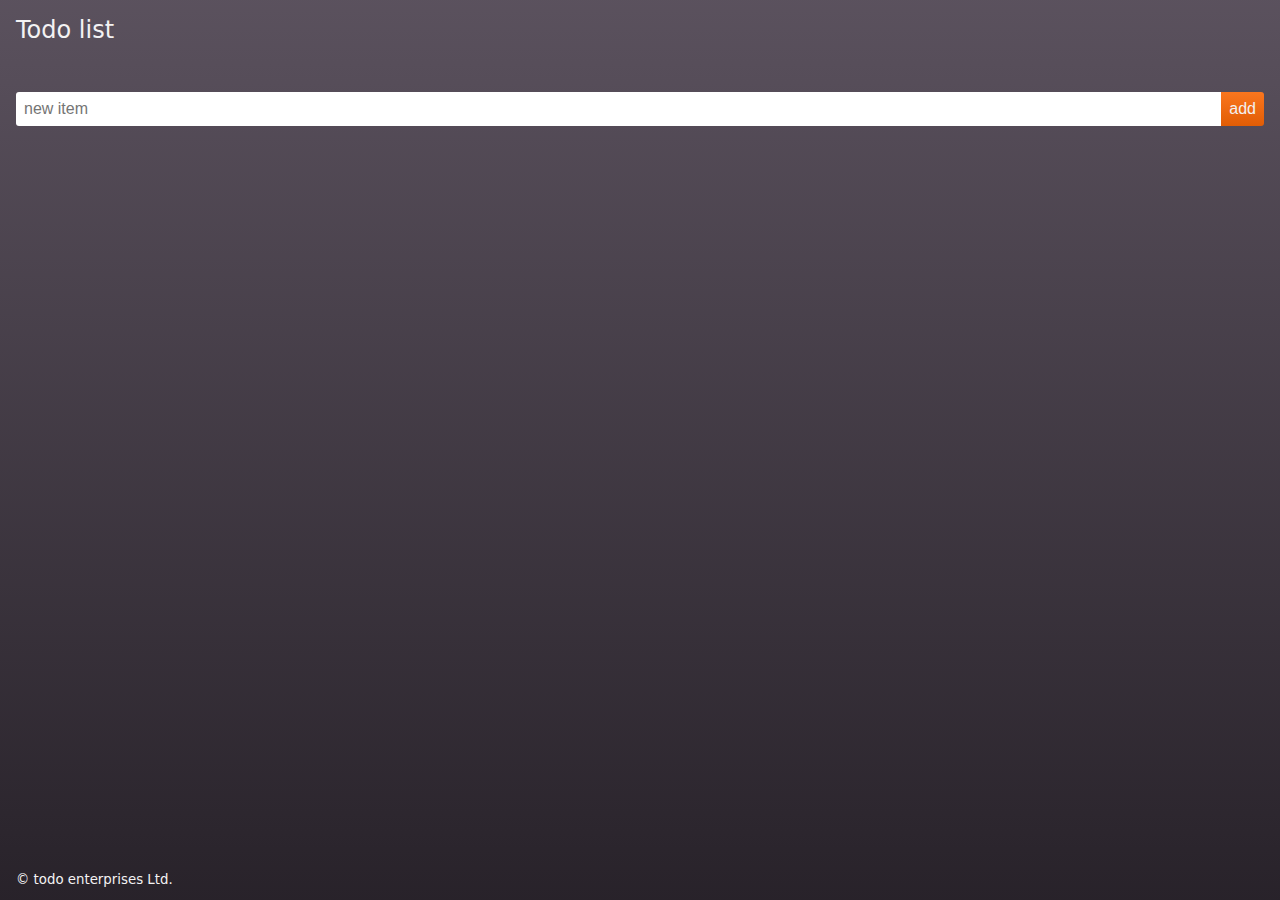
<file: exercises/JavaScript/1_DOM_manipulation/index.html>
<!DOCTYPE html>
<html lang="en">
<head>
    <meta charset="UTF-8">
    <meta name="viewport" content="width=device-width, initial-scale=1.0">
    <title>Todo Application</title>
    <link rel="stylesheet" href="assets/style.css">
    <script type="module" src="assets/todo-list.js"></script>
</head>
<body>
    <header>
        <h1>Todo list</h1>
    </header>
    <main>
        <ul id="todo-list"></ul>
            
    </main>
    <footer>
        <small>
            <p>&copy; todo enterprises Ltd.</p>
        </small>
    </footer>
    
</body>
</html>
</file>
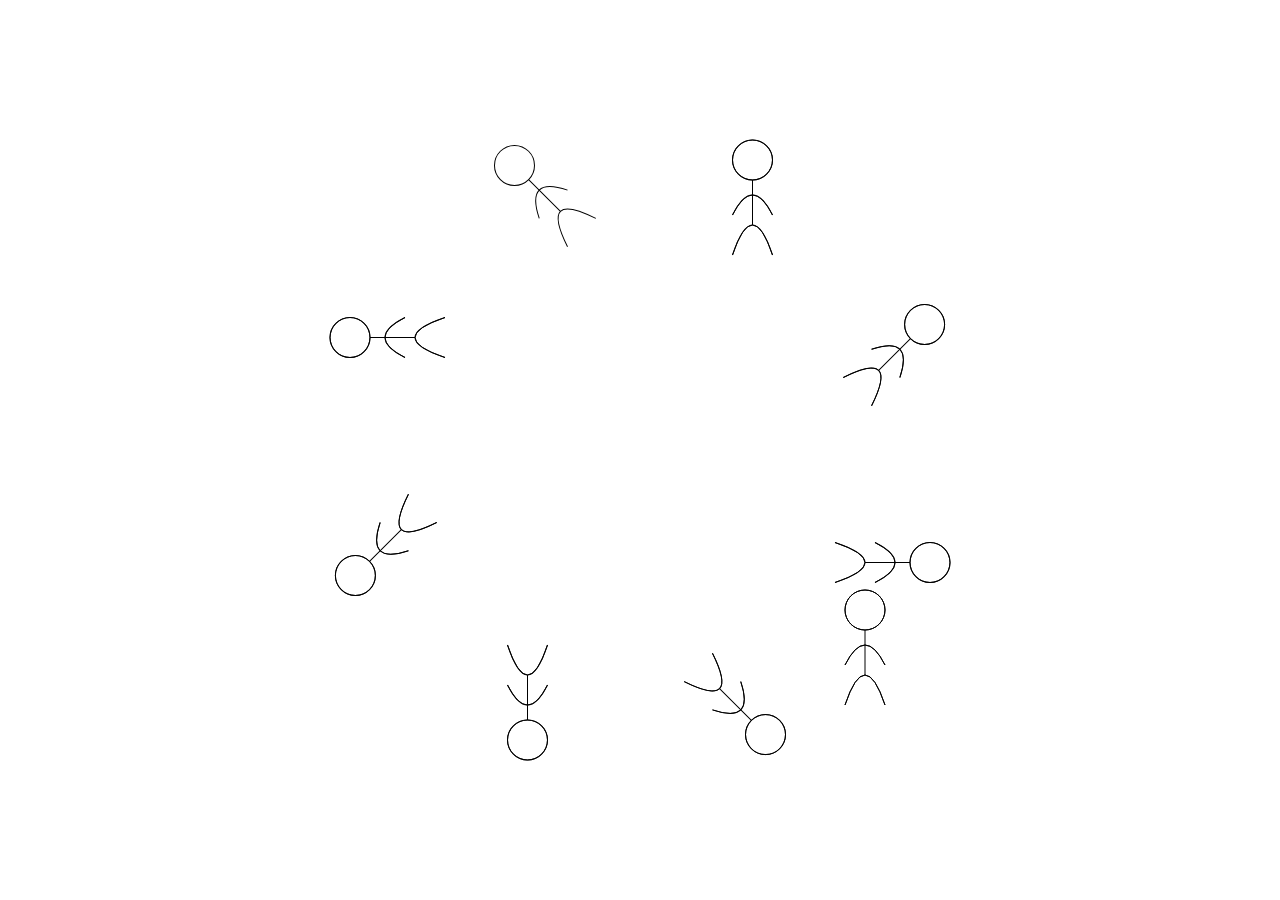
<file: exercises/JavaScript/HTML_Canvas/index.html>
<!DOCTYPE html>
<html lang="en">
<head>
    <meta charset="UTF-8">
    <meta name="viewport" content="width=device-width, initial-scale=1.0">
    <title>Canvas</title>
    <link rel="stylesheet" href="assets\style.css">
    <script type="module" src="assets\canvas.js"></script>
</head>
<body>
    <canvas id="canvas" width="800" height="400"></canvas>
</body>
</html>
</file>
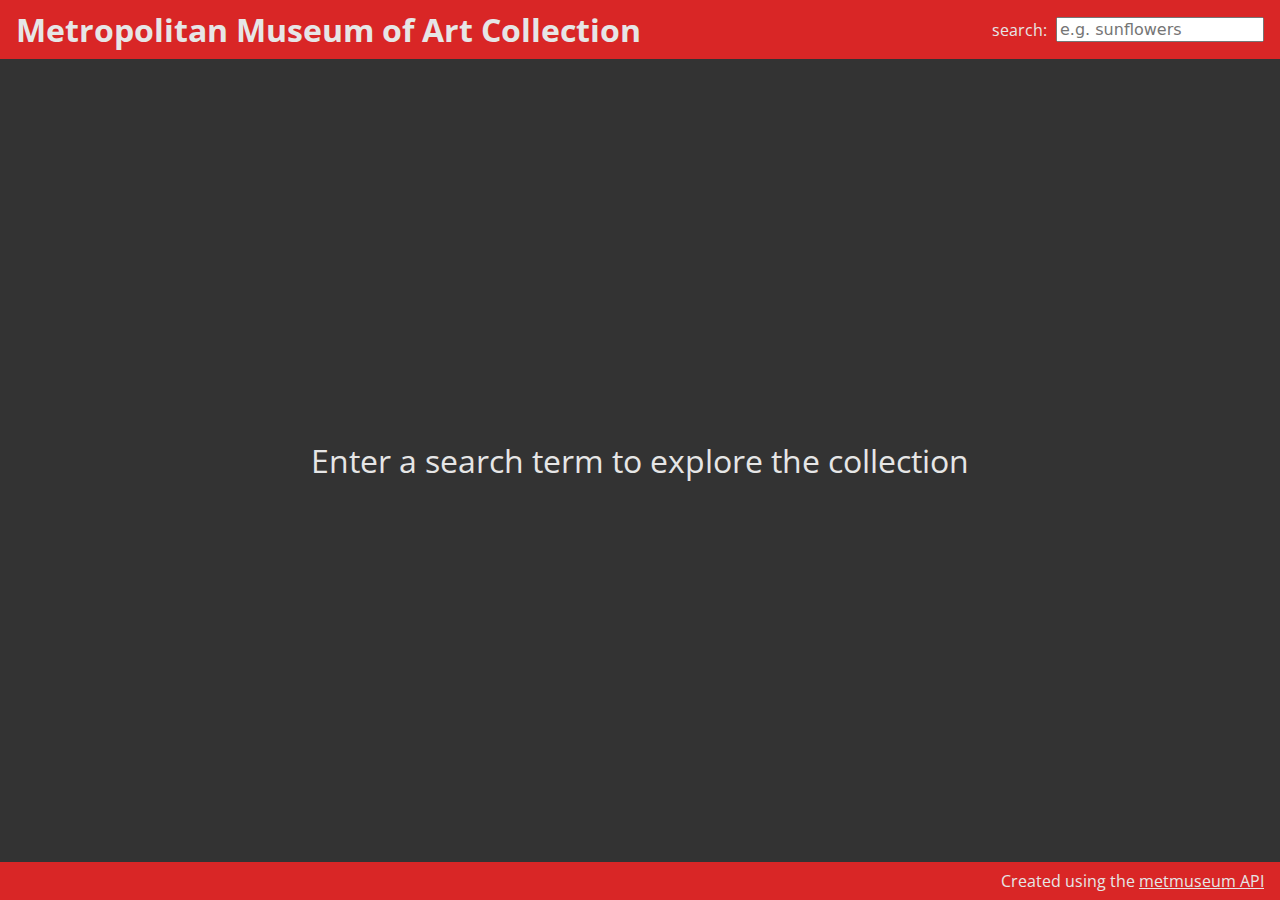
<file: exercises/JavaScript/Metropolitan_Museum_of_Art_Application/index.html>
<!DOCTYPE html>
<html lang="en">
<head>
    <meta charset="UTF-8">
    <meta name="viewport" content="width=device-width, initial-scale=1.0">
    <title>The Metropolitan Museum of Art</title>
    <link rel="stylesheet" href="assets/style.css">
    <script type="module" src="assets/app.js"></script>
</head>
<body>
    
</body>
</html>
</file>
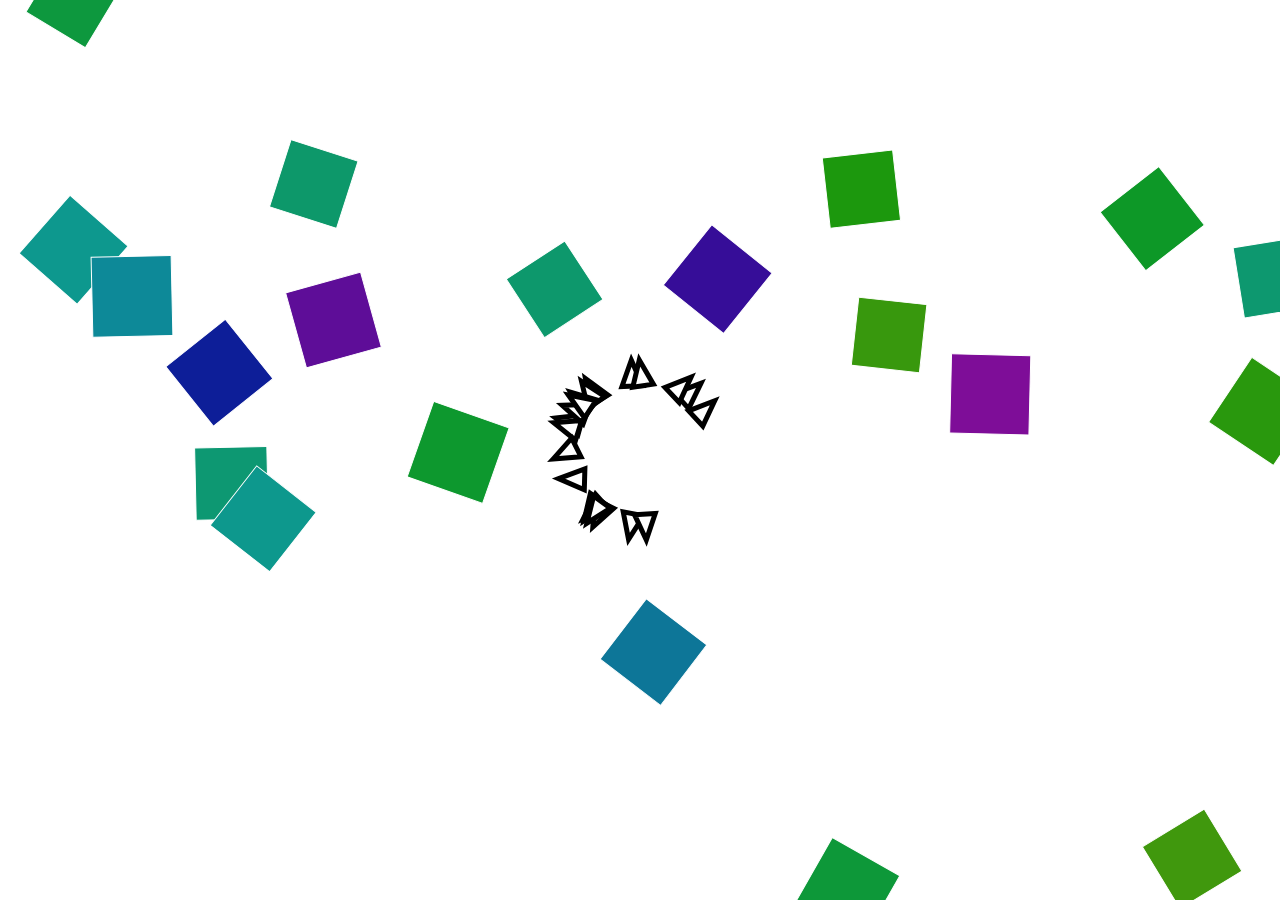
<file: exercises/JavaScript/Object-oriented/index.html>
<!DOCTYPE html>
<html lang="en">
<head>
    <meta charset="UTF-8">
    <meta name="viewport" content="width=device-width, initial-scale=1.0">
    <title>Canvas animation</title>
    <link rel="stylesheet" href="assets/style.css">
    <script type="module" src="assets/animation.js"></script>
</head>
<body>
</body>
</html>
</file>
<file: exercises/JavaScript/1_DOM_manipulation/assets/style.css>
@property --item-bg1 {
    syntax: '<color>';
    initial-value: hsl(135, 14%, 48%);
    inherits: true;
}

@property --item-bg2 {
    syntax: '<color>';
    initial-value: hsl(135, 14%, 28%);
    inherits: true;
}

:root {
    --main-bg1: hsl(285 10% 27% / 0.9);
    --main-bg2: hsl(285, 10%, 15%);
    --main-bg-gradient: linear-gradient(
        var(--main-bg1),
        var(--main-bg2)
    );
    --main-font: system-ui;
    --main-color: hsl(285, 5%, 95%);

    --highlight-bg1: hsl(24, 96%, 55%);
    --highlight-bg2: hsl(24, 96%, 45%);
    --highlight-bg-gradient: linear-gradient(
        var(--highlight-bg1),
        var(--highlight-bg2)
    );
    --highlight-color: hsl(24, 5%, 95%);
    --item-color: hsl(135, 5%, 95%);
}

body {
    font-family: var(--main-font);
    background: var(--main-bg-gradient);
    color: var(--main-color);

    margin: 0 auto;

    min-height: 100dvh;
    display: grid;
    grid-template-rows: auto 1fr auto;

    >* {
        padding-inline: 1rem;
    }
}

h1 {
    font-size: 1.5em;
    font-weight: 400;
}

.item {
    --item-bg-gradient: linear-gradient(
        90deg,
        var(--item-bg1),
        var(--item-bg2)
    );
    background: var(--item-bg-gradient);
    color: var(--item-color);
    transition:
        --item-bg1 .4s,
        --item-bg2 .6s .2s;

    &:has(input:checked) {
        text-decoration: line-through;
        --item-bg1: hsl(135, 14%, 28%);
        --item-bg2: hsl(135, 14%, 18%);
    }
}

.highlight {
    background: var(--highlight-bg-gradient);
    color: var(--highlight-color);
}

label,
input,
button {
    border: none;
    font-size: inherit;
    padding: 0.5rem;
    border-radius: 3px;
}

.with-button {
    display: grid;
    grid-template-columns: 1fr auto;

    *:first-child {
        border-radius: 3px 0 0 3px;
    }

    button:last-child {
        border-radius: 0 3px 3px 0;
    }
}

ul {
    padding: 0;
    list-style: none;

    display: flex;
    flex-direction: column;
    gap: 0.5rem;

    li {
        margin-top: -2.5rem;
        opacity: 0;
        animation: appear .4s forwards;

        &.removing {
            animation: disappear .4s forwards;
        }
    }
}

input[type="checkbox"] {
    display: none;
}

@keyframes appear {
    100% {
        opacity: 1;
        margin-top: 0;
    }
}

@keyframes disappear {
    0% {
        opacity: 1;
        margin-top: 0;
    }

    100% {
        opacity: 0;
        margin-top: -2.5rem;
    }
}
</file>
<file: exercises/JavaScript/Metropolitan_Museum_of_Art_Application/assets/style.css>
@import url('https://fonts.googleapis.com/css2?family=Open+Sans+Condensed:wght@300&display=swap');

:root {
    --red: hsl(0, 70%, 50%);
    --dark: hsl(0, 0%, 20%);
    --light: hsl(0, 0%, 90%);
}

body {
    font-family: "Open Sans Condensed", sans-serif;
    background: var(--dark);
    color: var(--light);
    display: grid;
    margin: 0;
    grid-template-rows: auto 1fr auto;
    min-height: 100dvh;

    header, footer {
        background: var(--red);
        padding-inline: 1rem;
    }

    header {
        display: flex;
        flex-wrap: wrap;
        align-items: center;
        justify-content: space-between;

        h1 {
            margin-block: 0.5rem;
        }
        section#search {
            margin-block: 0.5rem;
            display: flex;
            align-items: center;
            flex-wrap: wrap;
            gap: 1ch;
            label::after {
                content: ":";
            }
            input {
                font-family: system-ui;
                font-size: inherit;
            }
        }
    }
    footer {
        padding-block: 0.5rem;
        text-align: right;
        a {
            color: inherit;
        }
    }
}

main {
    display: grid;
    &::before {
        padding: 0.25rem 1rem;
        content: attr(data-message);
    }
    &:empty {
        padding: 1rem;
        place-items: center;
        &::before {
            font-size: 2em;
            text-align: center;
            content: "Enter a search term to explore the collection"
        }
        &.loading {
            place-content: center;
            &::before {
                content: "searching";
            }
            &::after {
                content: "";
                width: 3em;
                aspect-ratio: 15;
                background: var(--red);
                animation: search 300ms infinite alternate ease-in-out;
            }
        }
    }
    article {
        display: grid;
        &:empty {
            place-items: center;
            place-content: center;
            gap: 0.25rem;
            aspect-ratio: 1;
            border-block: 1px solid var(--light);
            &::before { content: "loading..."; }
            &::after {
                content: "";
                aspect-ratio: 2;
                width: 0;
                border-width: 2em;
                border-style: solid;
                border-radius: 2em;
                border-color: var(--red) var(--light);
                box-shadow: 0 0 10px 1px var(--light);
                animation: spin 1s infinite ease-in-out;
            }
        }
    }
    figure {
        opacity: 0;
        animation: fadeIn 400ms;
        display: grid;
        margin: 0;
        img {
            width: 100%;
        }
        figcaption {
            background: var(--light);
            color: var(--dark);
            padding: 1rem;
        }
    }
}

@keyframes search {
    0% { translate: -100%; }
    100% { translate: 100%; }
}
@keyframes spin {
    100% { rotate: 1turn; }
}
@keyframes fadeIn {
    100% { opacity: 1; }
}
</file>
<file: exercises/JavaScript/Object-oriented/assets/style.css>
body {
    margin: 0;
    display: grid;
}
</file>
